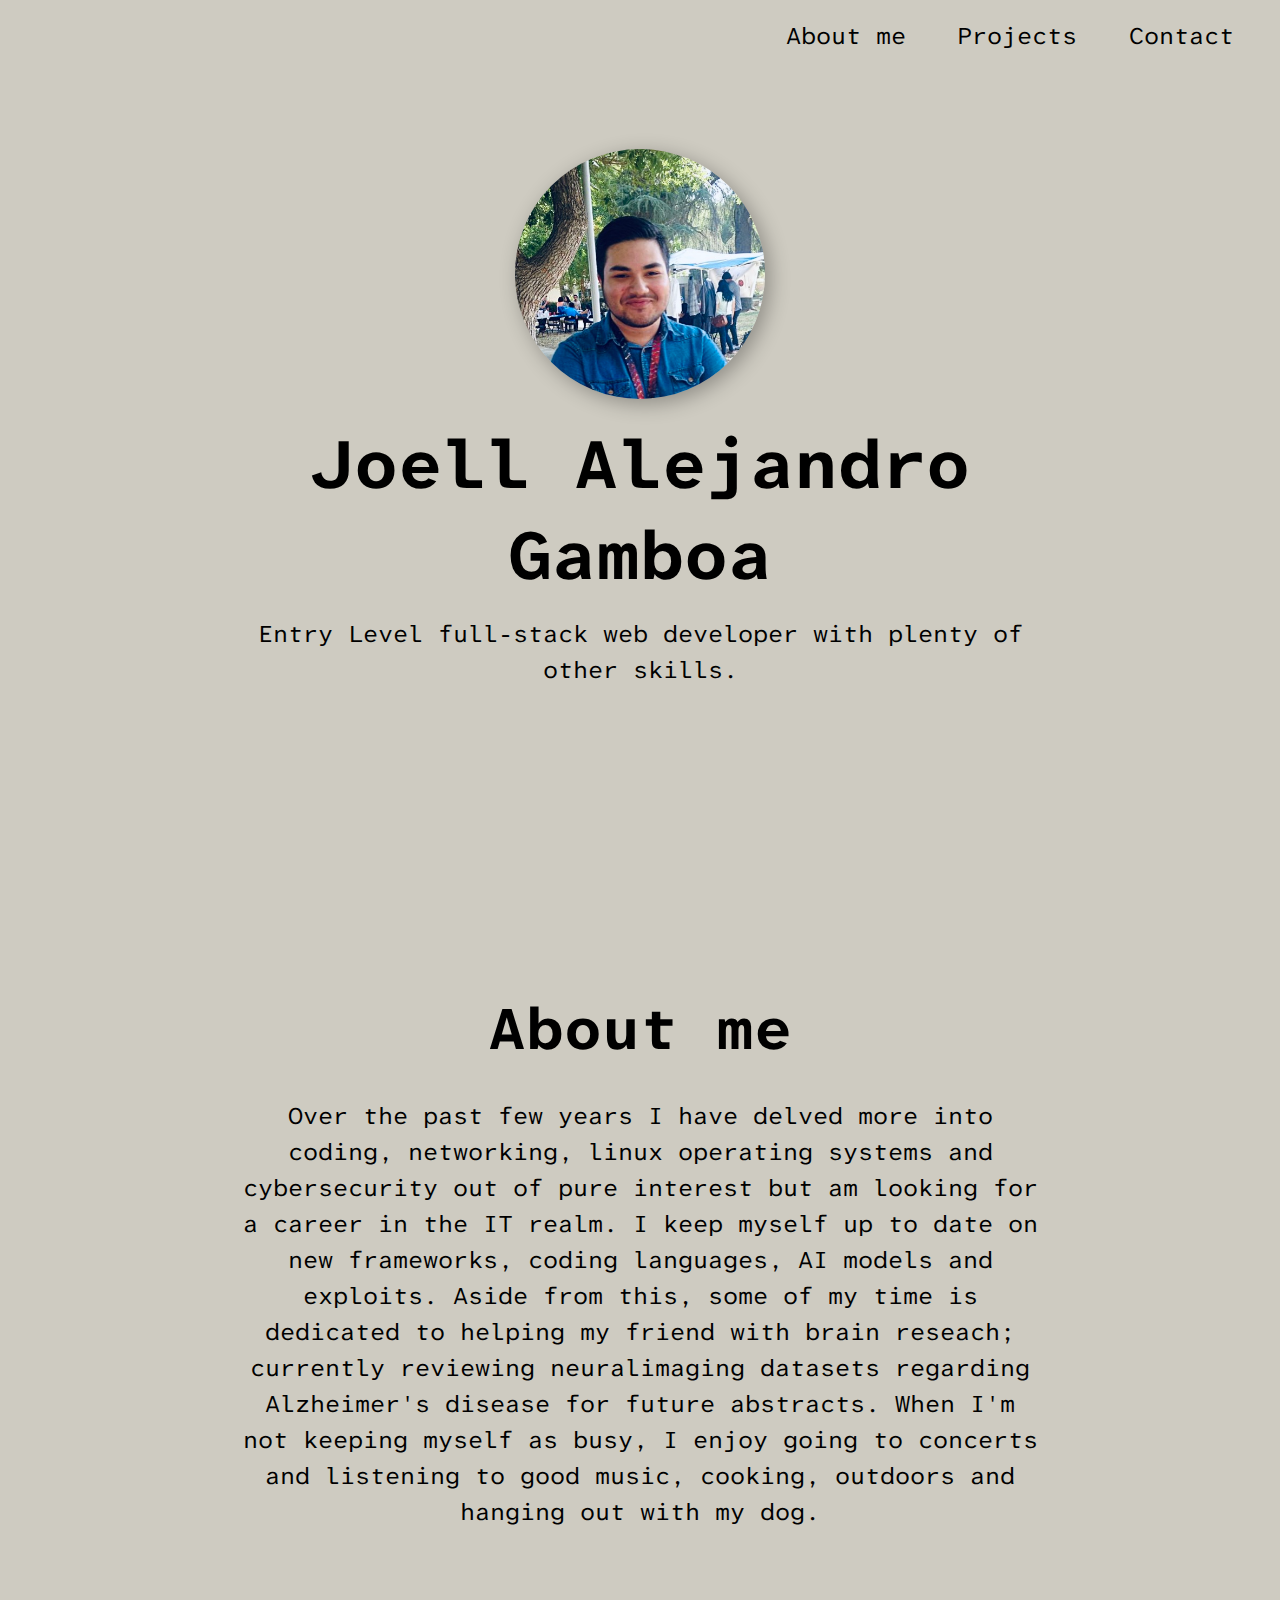
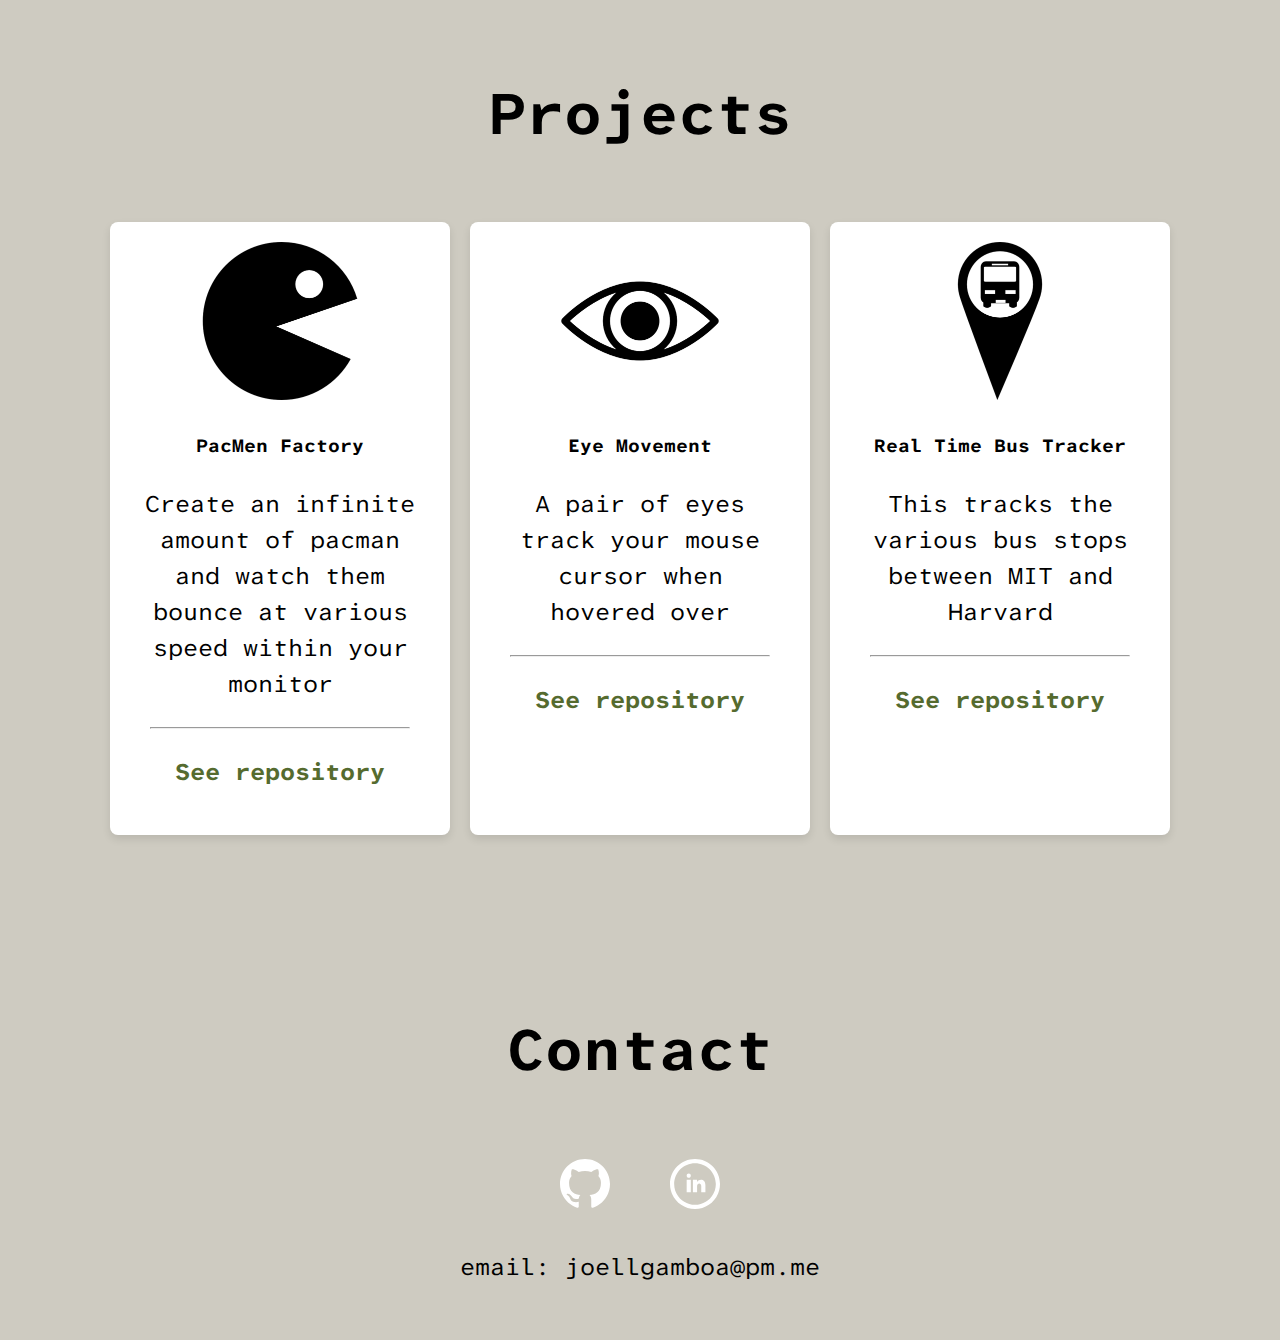
<file: index.html>
<!doctype html>
<html lang="en">
  <head> 
    <link rel="stylesheet" href="src/styles.css" />
    
    <title>Portfolio</title>
    <meta charset="UTF=8" />
    <meta name="viewport" content="width=device-width, initial-scale=1.0">
  </head>
  <body>
    <section class="hero">
        <nav>
            <div></div>
            <ul id="nav-list">
                <li><a href="#about-me">About me</a></li>
                <li><a href="#projects">Projects</a></li>
                <li><a href="#contact-me">Contact</a></li>
            </ul>
            <button class="navbar" id="navbar">
                ☰
            </button>
        </nav>
        <div class="hero-area">
            <img class="hero-headshot" src="src/images/headshot.jpg" alt="Joell Gamboa headshot"/>
            <div class="hero-text">
                <h1>Joell Alejandro Gamboa</h1>
                <p>Entry Level full-stack web developer with plenty of other skills.</p>
                
            </div>
        </div>
    </section>

    <section class="sub-section" id="about-me">
        <div class="information">
            <h2>About me</h2>
            <p>Over the past few years I have delved more into coding, networking, linux operating systems and cybersecurity out of pure interest but am looking for a career in the IT realm. I keep myself up to date on new frameworks, coding languages, AI models and exploits. Aside from this, some of my time is dedicated to helping my friend with brain reseach; currently reviewing neuralimaging datasets regarding Alzheimer's disease for future abstracts. When I'm not keeping myself as busy, I enjoy going to concerts and listening to good music, cooking, outdoors and hanging out with my dog.</p>
        </div>
    </section>

    <section class="sub-section-alternative" id="projects">
        <h2>Projects</h2>
        <div class="project-container">
            <div class="project-card">
                <img class="project-image" src="src/images/pacmanfactory.png" alt="PacMen Factory image"/>
                <h3>PacMen Factory</h3>
                <p class="subtext">Create an infinite amount of pacman and watch them bounce at various speed within your monitor</p>
                <hr/>
                <p class="subtext"><a class="project-link" href="https://github.com/joell-alejandro/PacMen-Exercise">See repository</a></p>
            </div>
            <div class="project-card">
                <img class="project-image" src="src/images/eyemovement.png" alt="Eye Movement image"/>
                <h3>Eye Movement</h3>
                <p class="subtext">A pair of eyes track your mouse cursor when hovered over</p>
                <hr/>
                <p class="subtext"><a class="project-link" href="https://github.com/joell-alejandro/Eye-Exercise">See repository</a></p>
            </div>
            <div class="project-card">
                <img class="project-image" src="src/images/bustracker.png" alt="Bus Tracker image"/>
                <h3>Real Time Bus Tracker</h3>
                <p class="subtext">This tracks the various bus stops between MIT and Harvard</p>
                <hr/>
                <p class="subtext"><a class="project-link" href="https://github.com/joell-alejandro/Real-Time-Bus-Tracker">See repository</a></p>
            </div>
        </div>
    </section>

    <footer id="contact-me">
        <h2>Contact</h2>
        <div class="socials">
            <a href="https://github.com/joeygnosis" class="social">
                <svg xmlns="http://www.w3.org/2000/svg" fill="#ffffff" width="50" height="50" viewBox="0 0 24 24"><path d="M12 0c-6.626 0-12 5.373-12 12 0 5.302 3.438 9.8 8.207 11.387.599.111.793-.261.793-.577v-2.234c-3.338.726-4.033-1.416-4.033-1.416-.546-1.387-1.333-1.756-1.333-1.756-1.089-.745.083-.729.083-.729 1.205.084 1.839 1.237 1.839 1.237 1.07 1.834 2.807 1.304 3.492.997.107-.775.418-1.305.762-1.604-2.665-.305-5.467-1.334-5.467-5.931 0-1.311.469-2.381 1.236-3.221-.124-.303-.535-1.524.117-3.176 0 0 1.008-.322 3.301 1.23.957-.266 1.983-.399 3.003-.404 1.02.005 2.047.138 3.006.404 2.291-1.552 3.297-1.23 3.297-1.23.653 1.653.242 2.874.118 3.176.77.84 1.235 1.911 1.235 3.221 0 4.609-2.807 5.624-5.479 5.921.43.372.823 1.102.823 2.222v3.293c0 .319.192.694.801.576 4.765-1.589 8.199-6.086 8.199-11.386 0-6.627-5.373-12-12-12z"/></svg> 
            </a>
    
            <a href="https://www.linkedin.com/in/joell-gamboa-95716a235/" class="social">
                <svg xmlns="http://www.w3.org/2000/svg" fill="#ffffff" width="50" height="50" viewBox="0 0 24 24"><path d="M12 2c5.514 0 10 4.486 10 10s-4.486 10-10 10-10-4.486-10-10 4.486-10 10-10zm0-2c-6.627 0-12 5.373-12 12s5.373 12 12 12 12-5.373 12-12-5.373-12-12-12zm-2 8c0 .557-.447 1.008-1 1.008s-1-.45-1-1.008c0-.557.447-1.008 1-1.008s1 .452 1 1.008zm0 2h-2v6h2v-6zm3 0h-2v6h2v-2.861c0-1.722 2.002-1.881 2.002 0v2.861h1.998v-3.359c0-3.284-3.128-3.164-4-1.548v-1.093z"/></svg>
            </a>
    </div>
        <p>email: joellgamboa@pm.me</p>
    </footer>
    
    <script src="src/app.js"></script>

    
  </body>
</html>
</file>
<file: src/styles.css>
@import url('https://fonts.googleapis.com/css2?family=Atkinson+Hyperlegible+Mono:ital,wght@0,200..800;1,200..800&display=swap');
* {
    font-family: 'Atkinson Hyperlegible Mono', sans-serif;
}

/* Light mode (default) */
:root {
    --bg-color: #cecbc1;
    --text-color: black;
    --card-bg: white;
    --card-shadow: 5px 5px 20px rgba(0, 0, 0, 0.3);
    --hero-bg: #cecbc1;
    --footer-bg: #cecbc1;
    --button-bg: darkolivegreen;
    --button-hover: darkgreen;
    --button-active: darkkhaki;
    --button-text: white;
    --link-color: darkolivegreen;
}

/* Dark mode */
@media (prefers-color-scheme: dark) {
    :root {
        --bg-color: black;
        --text-color: white;
        --card-bg: #1a1a1a;
        --card-shadow: 5px 5px 20px rgba(0, 0, 0, 0.8);
        --hero-bg: black;
        --footer-bg: black;
        --button-bg: #4a5d23;
        --button-hover: #2d3a15;
        --button-active: #bdb76b;
        --button-text: white;
        --link-color: #90a955;
    }
}

body {
    background-color: var(--bg-color);
    color: var(--text-color);
    margin: 0;
    padding: 0;
    min-height: 100vh;
    display: flex;
    flex-direction: column;
}

section {
    background-color: var(--bg-color);
}

.hero, 
.sub-section,
.sub-section-alternative,
footer {
    background-color: var(--bg-color);
    color: var(--text-color);
}

.hero {
    height: 100vh;
    min-height: 500px;
    padding: 20px;
    box-sizing: border-box;
    font-size: 40px;
    display: flex;
    flex-direction: column;
}

.hero-area {
    display: flex;
    flex-direction: column;
    justify-content: center;
    align-items: center;
    flex: 1;
    padding: 40px 20px;
    gap: 20px;
    padding-bottom: 80px;
}

.hero-headshot {
    justify-content: center;
    width: 250px;
    height: 250px;
    object-fit: cover;
    border-radius: 50%;
    margin-bottom: 0;
    box-shadow: var(--card-shadow);
    margin-top: -40px;
}

.hero-text {
    text-align: center;
    max-width: 800px;
    margin: 0 auto;
}

footer {
    background-color: var(--footer-bg);
    color: var(--text-color);
    text-align: center;
    padding: 40px 20px;
    margin-top: auto;
}

nav {
    display: flex;
    justify-content: space-between;
    align-items: center;
}

#nav-list {
    display: flex;
    list-style-type: none;
    width: 500px;
    font-size: 24px;
    justify-content: space-around;
    margin: 0;
    padding: 0;
}

.navbar {
    display: none;  /* Hide by default on desktop */
    background: none;
    border: none;
    font-size: 24px;
    color: var(--text-color);
    cursor: pointer;
}

@media only screen and (max-width: 1000px) {
    .navbar {
        display: block;
    }
    
    #nav-list {
        display: none;
        position: fixed;
        right: 0;
        top: 60px;
        background-color: var(--bg-color);
        width: 100%;
        text-align: center;
        padding: 20px 0;
    }

    #nav-list.show {
        display: flex;
        flex-direction: column;
    }

    #nav-list li {
        margin: 8px 0;
    }
}

ul {
    display: flex;
    list-style-type: none;
    width: 500px;
    font-size: 24px;
    font-weight: 400;
    justify-content: space-around;
    margin: 0;
    padding: 0;
}

ul.show {
    display: block;
}

li {
    
    text-decoration: none;
}

h1 {
    font-size: clamp(40px, 8vw, 70px);
    margin: 0;
    font-weight: 700;
}

h2 {
    font-size: clamp(36px, 6vw, 60px);
    font-weight: 700;
}

h3 {
    font-weight: 700;
}

p, .subtext {
    font-size: clamp(18px, 3vw, 24px);
    font-weight: 400;
    margin: 15px 0;
    line-height: 1.5;
}

hr {
    margin-left: 20px;
    margin-right: 20px;
    color: var(--text-color);
}

a {
   text-decoration: none;
   color: var(--text-color); 
}

.subtext {
    padding: 10px;
}

.button {
    width: 150px;
    height: 35px;
    border-radius: 25px;
    background-color: var(--button-bg);
    text-align: center;
    font-size: 24px;
    font-weight: 700;
    padding-top: 5px;
    color: var(--button-text);
    margin: 20px auto 0;
    transition: transform 0.2s, background-color 0.2s;
}

.button:hover {
    transform: translateY(-2px);
    background-color: var(--button-hover);
}

.button:active {
    transform: translateY(1px);
    background-color: var(--button-active);
    color: var(--text-color);
}

.sub-section {
    padding: 40px 20px;
    text-align: center;
}

.sub-section-alternative {
    display: flex;
    flex-direction: column;
    text-align: center;
    padding: 66px;
}

.headshot-container {
    display: none;
}

.project-container {
    display: flex;
    flex-wrap: wrap;
    justify-content: center;
    gap: 20px;
    padding: 20px;
}

.project-card {
    width: 100%;
    max-width: 300px;
    padding: 20px;
    box-shadow: 0 4px 8px rgba(0, 0, 0, 0.1);
    border-radius: 8px;
    background-color: white;
    text-align: center;
    color: black
}

.project-image {
    width: 100%;
    height: auto;
    border-radius: 4px;
    margin-bottom: 10px;
}

.project-link {
    text-decoration: none;
    color: var(--link-color);
    font-weight: 700;
}

.socials {
    display: flex;
    justify-content: center;
    gap: 20px;
    flex-wrap: wrap;
}

.social {
    margin: 20px;
}

.social svg {
    transition: transform 0.2s;
}

.social:hover svg {
    transform: scale(1.1);
}

/* Add styles for the about page hero section */
.about-hero {
    height: auto;
    min-height: 20vh;
    padding: 20px 0;
}

/* Adjust the about section spacing */
#about-me {
    padding-top: 40px;
}

/* Add styles for the projects page */
.projects-hero {
    height: auto;
    min-height: 20vh;
    padding: 20px 0;
}

#projects {
    padding-top: 40px;
}

/* Smooth scrolling */
html {
    scroll-behavior: smooth;
}

.information {
    max-width: 800px;
    margin: 0 auto;
}

/* Center the About me section header */
.sub-section h2 {
    text-align: center;
    width: 100%;
    margin-bottom: 30px;
}

/* Desktop styles */
@media only screen and (min-width: 768px) {
    .project-container {
        flex-direction: row;
        justify-content: center;
    }
    
    .project-card {
        flex: 0 1 300px; /* Don't grow, can shrink, base width 300px */
    }
}
</file>
